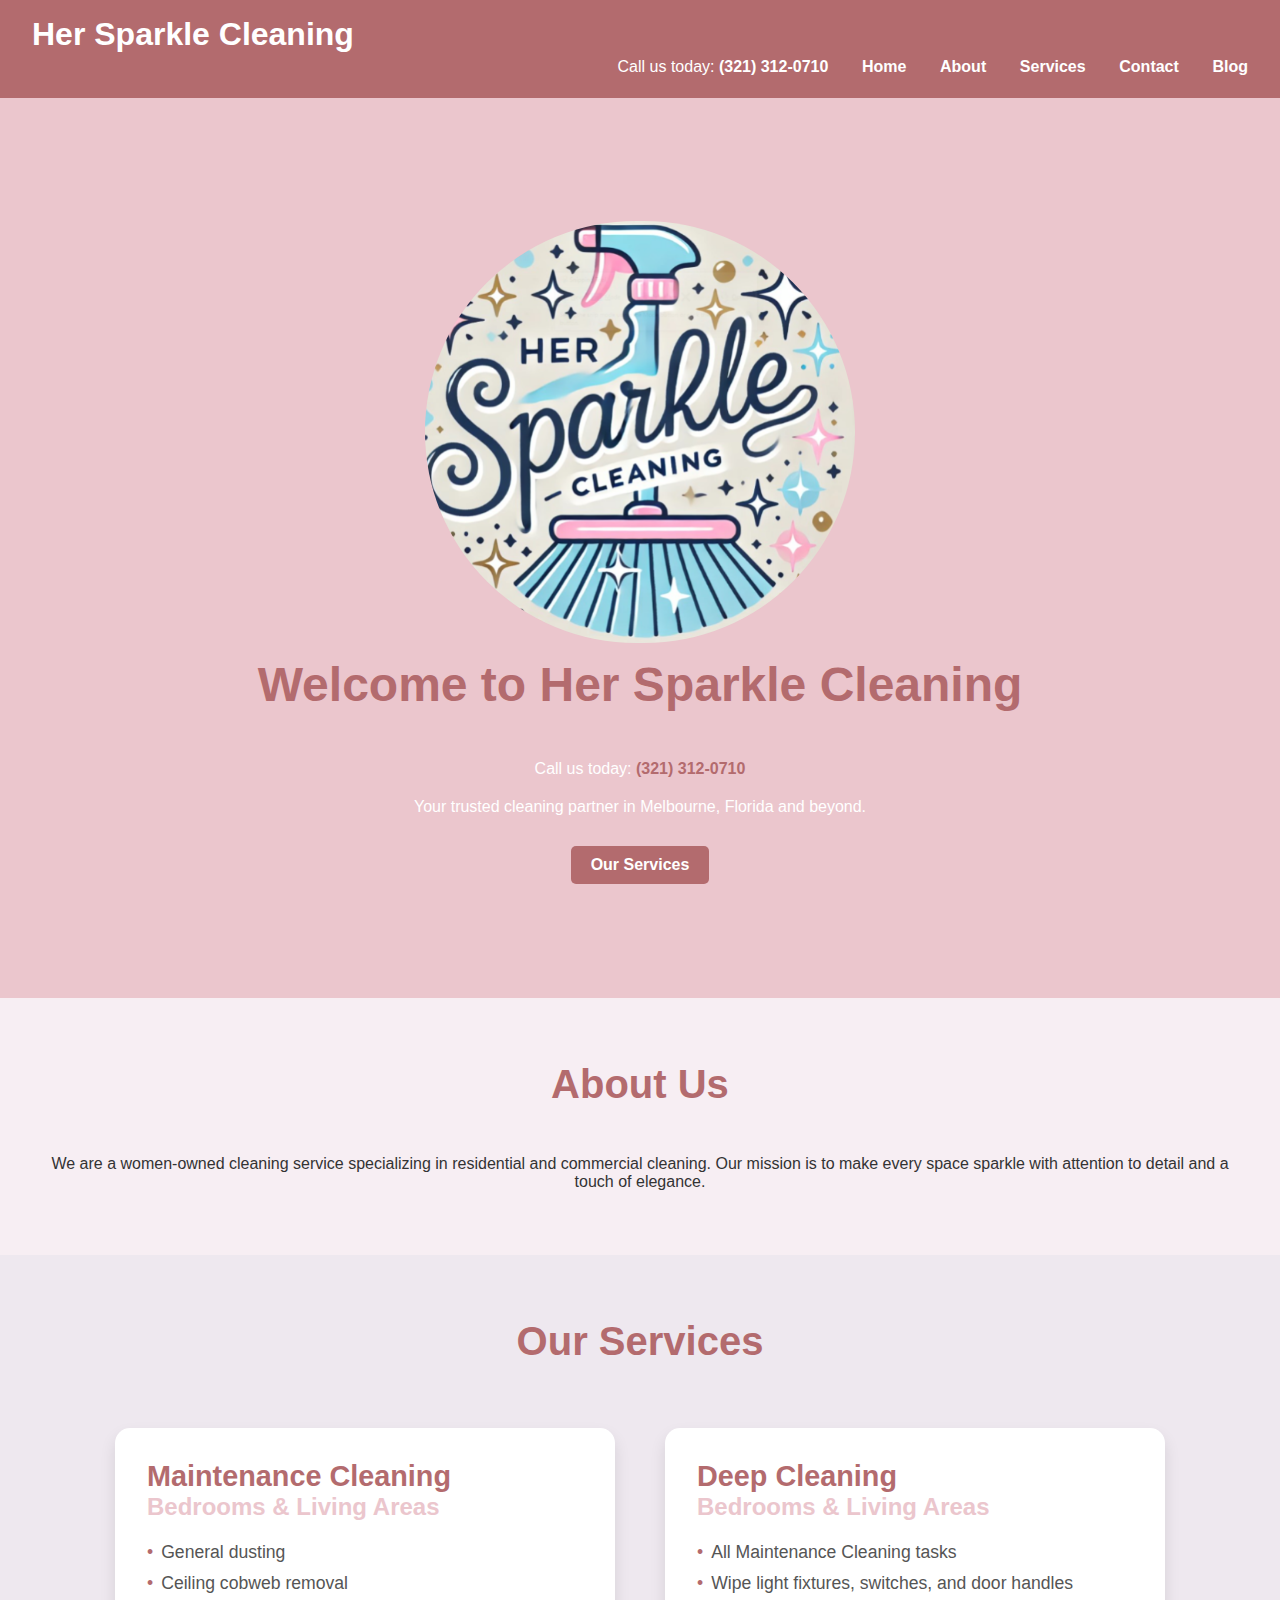
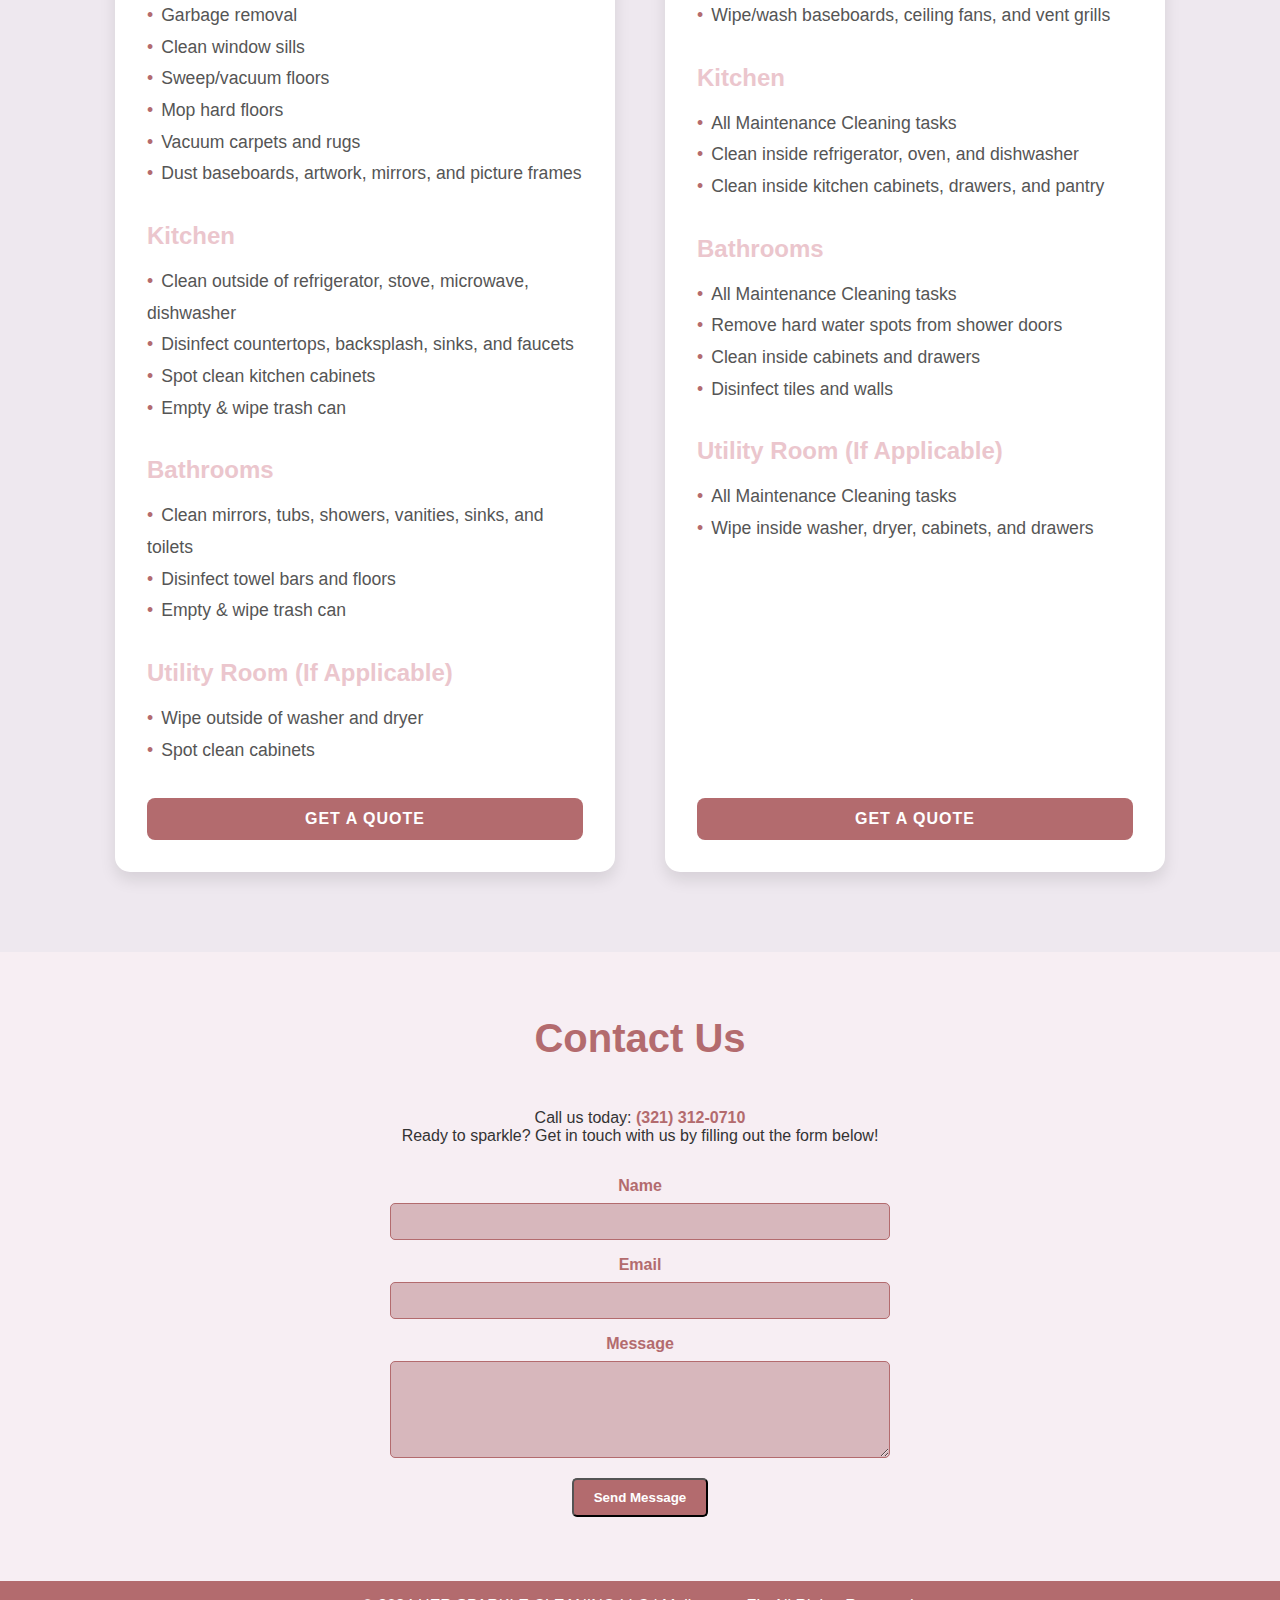
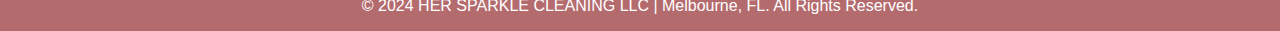
<file: index.html>
<!DOCTYPE html>
<html lang="en">
<head>
    <meta charset="UTF-8">
    <meta name="description" content="Her Sparkle Cleaning provides premium residential and commercial cleaning services across Melbourne, Florida, with attention to detail and a touch of elegance.">
    <meta http-equiv="X-UA-Compatible" content="ie=edge">
    <title>HerSparkleCleaning - Elegant Cleaning Services</title>
    <link rel="stylesheet" href="styles.css">
</head>
<body>
    <header>
        <nav>
            <div class="logo">
                <h1>Her Sparkle Cleaning</h1>
            </div>
            <ul class="nav-links">
                <span>Call us today: <a href="tel:+13213120710" class="phone-number">(321) 312-0710</a></span>
                <li><a href="#home">Home</a></li>
                <li><a href="#about">About</a></li>
                <li><a href="#services">Services</a></li>
                <li><a href="#contact">Contact</a></li>
                <li><a href="./blog_posts/blog.html">Blog</a></li>

            </ul>
            <div class="burger">
                <div class="line1"></div>
                <div class="line2"></div>
                <div class="line3"></div>
            </div>
        </nav>
    </header>
    

    <section id="home" class="hero">
        <div class="hero-content">
            <img src="images/hersparklelogo.jpg" alt="Her Sparkle Cleaning Logo" style="width: 50vh; height: auto; border-radius: 50vh; padding: 10px;" />
            <h2>Welcome to Her Sparkle Cleaning</h2>
            <span>Call us today: <a href="tel:+13213120710" class="phone-number">(321) 312-0710</a></span>

            <p>Your trusted cleaning partner in Melbourne, Florida and beyond.</p>
            <a href="#services" class="btn">Our Services</a>
        </div>
    </section>

    <section id="about" class="about">
        <h2>About Us</h2>
        <p>We are a women-owned cleaning service specializing in residential and commercial cleaning. Our mission is to make every space sparkle with attention to detail and a touch of elegance.</p>
    </section>

    <section id="services" class="services">
        <h2>Our Services</h2>
    
        <div class="service-cards-container">
            <!-- Maintenance Cleaning Card -->
            <div class="service-card modern-card">
                <h3>Maintenance Cleaning</h3>
                <div class="service-section">
                    <h4><i class="fas fa-bed"></i> Bedrooms & Living Areas</h4>
                    <ul>
                        <li>General dusting</li>
                        <li>Ceiling cobweb removal</li>
                        <li>Garbage removal</li>
                        <li>Clean window sills</li>
                        <li>Sweep/vacuum floors</li>
                        <li>Mop hard floors</li>
                        <li>Vacuum carpets and rugs</li>
                        <li>Dust baseboards, artwork, mirrors, and picture frames</li>
                    </ul>
                </div>
                <div class="service-section">
                    <h4><i class="fas fa-utensils"></i> Kitchen</h4>
                    <ul>
                        <li>Clean outside of refrigerator, stove, microwave, dishwasher</li>
                        <li>Disinfect countertops, backsplash, sinks, and faucets</li>
                        <li>Spot clean kitchen cabinets</li>
                        <li>Empty & wipe trash can</li>
                    </ul>
                </div>
                <div class="service-section">
                    <h4><i class="fas fa-bath"></i> Bathrooms</h4>
                    <ul>
                        <li>Clean mirrors, tubs, showers, vanities, sinks, and toilets</li>
                        <li>Disinfect towel bars and floors</li>
                        <li>Empty & wipe trash can</li>
                    </ul>
                </div>
                <div class="service-section">
                    <h4><i class="fas fa-washer"></i> Utility Room (If Applicable)</h4>
                    <ul>
                        <li>Wipe outside of washer and dryer</li>
                        <li>Spot clean cabinets</li>
                    </ul>
                </div>
                <a href="#contact" class="btn-quote">Get a Quote</a>
            </div>
    
            <!-- Deep Cleaning Card -->
            <div class="service-card modern-card">
                <h3>Deep Cleaning</h3>
                <div class="service-section">
                    <h4><i class="fas fa-bed"></i> Bedrooms & Living Areas</h4>
                    <ul>
                        <li>All Maintenance Cleaning tasks</li>
                        <li>Wipe light fixtures, switches, and door handles</li>
                        <li>Wipe/wash baseboards, ceiling fans, and vent grills</li>
                    </ul>
                </div>
                <div class="service-section">
                    <h4><i class="fas fa-utensils"></i> Kitchen</h4>
                    <ul>
                        <li>All Maintenance Cleaning tasks</li>
                        <li>Clean inside refrigerator, oven, and dishwasher</li>
                        <li>Clean inside kitchen cabinets, drawers, and pantry</li>
                    </ul>
                </div>
                <div class="service-section">
                    <h4><i class="fas fa-bath"></i> Bathrooms</h4>
                    <ul>
                        <li>All Maintenance Cleaning tasks</li>
                        <li>Remove hard water spots from shower doors</li>
                        <li>Clean inside cabinets and drawers</li>
                        <li>Disinfect tiles and walls</li>
                    </ul>
                </div>
                <div class="service-section">
                    <h4><i class="fas fa-washer"></i> Utility Room (If Applicable)</h4>
                    <ul>
                        <li>All Maintenance Cleaning tasks</li>
                        <li>Wipe inside washer, dryer, cabinets, and drawers</li>
                    </ul>
                </div>
                <a href="#contact" class="btn-quote">Get a Quote</a>
            </div>
        </div>
    </section>
    
    
    
        
    

    <section id="contact" class="contact">
        <h2>Contact Us</h2>
        <span>Call us today: <a href="tel:+13213120710" class="phone-number">(321) 312-0710</a></span>

        <p>Ready to sparkle? Get in touch with us by filling out the form below!</p>
        <form action="mailto:info@hersparklecleaning.com" method="post" enctype="text/plain">
            <div class="form-group">
                <label for="name">Name</label>
                <input type="text" id="name" name="name" required>
            </div>
            <div class="form-group">
                <label for="email">Email</label>
                <input type="email" id="email" name="email" required>
            </div>
            <div class="form-group">
                <label for="message">Message</label>
                <textarea id="message" name="message" rows="5" required></textarea>
            </div>
            <button type="submit" class="btn-contact">Send Message</button>
        </form>
    </section>

    <footer>
        <p>&copy; 2024 HER SPARKLE CLEANING LLC | Melbourne, FL. All Rights Reserved.</p>
    </footer>
    

    <script src="script.js"></script>
</body>
</html>
</file>
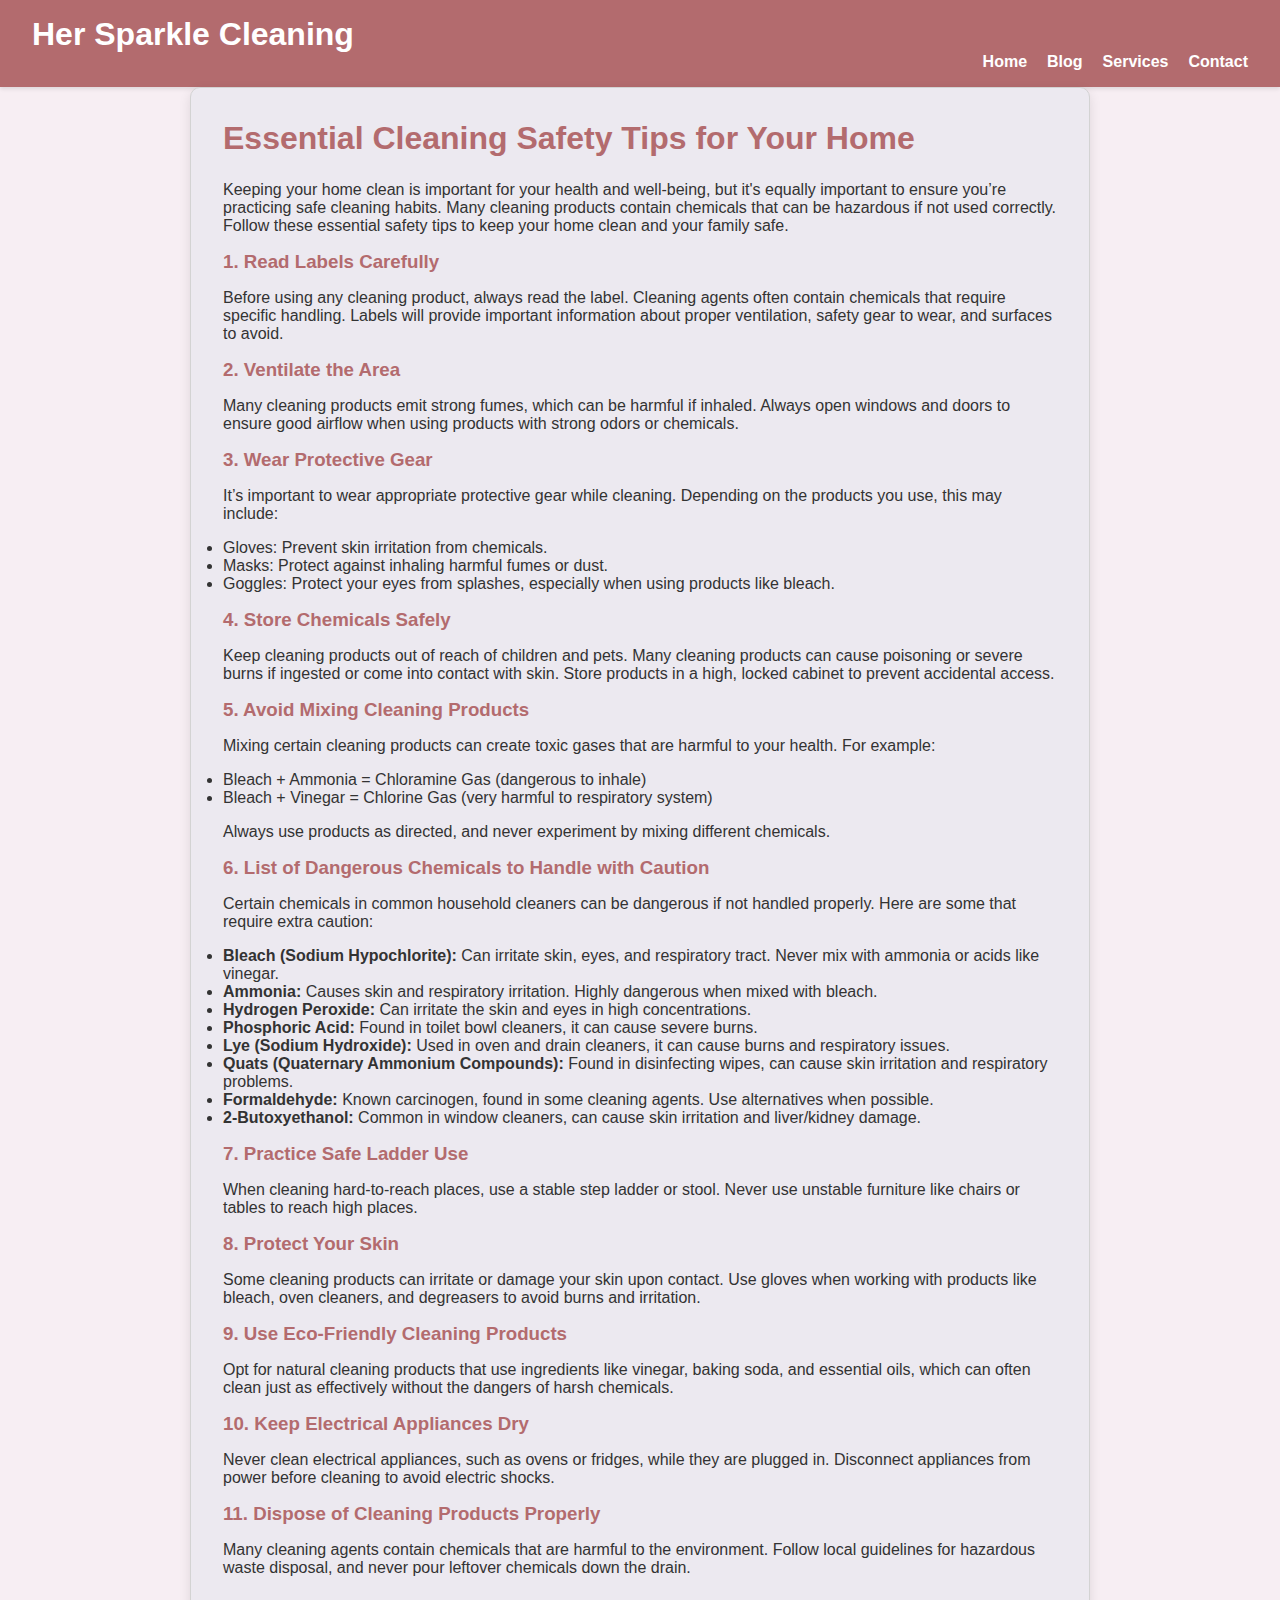
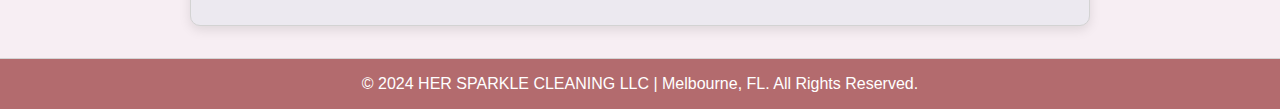
<file: blog_posts/cleaning-safety-tips.html>
<!DOCTYPE html>
<html lang="en">
<head>
    <meta charset="UTF-8">
    <meta name="viewport" content="width=device-width, initial-scale=1.0">
    <meta http-equiv="X-UA-Compatible" content="ie=edge">
    <title>Essential Cleaning Safety Tips for Your Home</title>
    <meta property="og:image" content="../images/cleaning-safety-tips.jpg"> <!-- Image link -->
    <meta name="category" content="cleaning-safety"> <!-- Category meta tag -->

    <link rel="stylesheet" href="./blog-posts.css">
</head>
<body>

    <header>
        <nav>
            <div class="logo">
                <h1>Her Sparkle Cleaning</h1>
            </div>
            <ul class="nav-links">
                <li><a href="../index.html">Home</a></li>
                <li><a href="./blog.html">Blog</a></li> <!-- Link back to the blog page -->
                <li><a href="../index.html#services">Services</a></li>
                <li><a href="../index.html#contact">Contact</a></li>
            </ul>
        </nav>
    </header>

    <section class="blog-post">
        <div class="container">
            <h2>Essential Cleaning Safety Tips for Your Home</h2>
            <p class="excerpt">Keeping your home clean is important for your health and well-being, but it's equally important to ensure you’re practicing safe cleaning habits. Many cleaning products contain chemicals that can be hazardous if not used correctly. Follow these essential safety tips to keep your home clean and your family safe.</p>
            
            <h3>1. Read Labels Carefully</h3>
            <p>Before using any cleaning product, always read the label. Cleaning agents often contain chemicals that require specific handling. Labels will provide important information about proper ventilation, safety gear to wear, and surfaces to avoid.</p>

            <h3>2. Ventilate the Area</h3>
            <p>Many cleaning products emit strong fumes, which can be harmful if inhaled. Always open windows and doors to ensure good airflow when using products with strong odors or chemicals.</p>

            <h3>3. Wear Protective Gear</h3>
            <p>It’s important to wear appropriate protective gear while cleaning. Depending on the products you use, this may include:</p>
            <ul>
                <li>Gloves: Prevent skin irritation from chemicals.</li>
                <li>Masks: Protect against inhaling harmful fumes or dust.</li>
                <li>Goggles: Protect your eyes from splashes, especially when using products like bleach.</li>
            </ul>

            <h3>4. Store Chemicals Safely</h3>
            <p>Keep cleaning products out of reach of children and pets. Many cleaning products can cause poisoning or severe burns if ingested or come into contact with skin. Store products in a high, locked cabinet to prevent accidental access.</p>

            <h3>5. Avoid Mixing Cleaning Products</h3>
            <p>Mixing certain cleaning products can create toxic gases that are harmful to your health. For example:</p>
            <ul>
                <li>Bleach + Ammonia = Chloramine Gas (dangerous to inhale)</li>
                <li>Bleach + Vinegar = Chlorine Gas (very harmful to respiratory system)</li>
            </ul>
            <p>Always use products as directed, and never experiment by mixing different chemicals.</p>

            <h3>6. List of Dangerous Chemicals to Handle with Caution</h3>
            <p>Certain chemicals in common household cleaners can be dangerous if not handled properly. Here are some that require extra caution:</p>
            <ul>
                <li><strong>Bleach (Sodium Hypochlorite):</strong> Can irritate skin, eyes, and respiratory tract. Never mix with ammonia or acids like vinegar.</li>
                <li><strong>Ammonia:</strong> Causes skin and respiratory irritation. Highly dangerous when mixed with bleach.</li>
                <li><strong>Hydrogen Peroxide:</strong> Can irritate the skin and eyes in high concentrations.</li>
                <li><strong>Phosphoric Acid:</strong> Found in toilet bowl cleaners, it can cause severe burns.</li>
                <li><strong>Lye (Sodium Hydroxide):</strong> Used in oven and drain cleaners, it can cause burns and respiratory issues.</li>
                <li><strong>Quats (Quaternary Ammonium Compounds):</strong> Found in disinfecting wipes, can cause skin irritation and respiratory problems.</li>
                <li><strong>Formaldehyde:</strong> Known carcinogen, found in some cleaning agents. Use alternatives when possible.</li>
                <li><strong>2-Butoxyethanol:</strong> Common in window cleaners, can cause skin irritation and liver/kidney damage.</li>
            </ul>

            <h3>7. Practice Safe Ladder Use</h3>
            <p>When cleaning hard-to-reach places, use a stable step ladder or stool. Never use unstable furniture like chairs or tables to reach high places.</p>

            <h3>8. Protect Your Skin</h3>
            <p>Some cleaning products can irritate or damage your skin upon contact. Use gloves when working with products like bleach, oven cleaners, and degreasers to avoid burns and irritation.</p>

            <h3>9. Use Eco-Friendly Cleaning Products</h3>
            <p>Opt for natural cleaning products that use ingredients like vinegar, baking soda, and essential oils, which can often clean just as effectively without the dangers of harsh chemicals.</p>

            <h3>10. Keep Electrical Appliances Dry</h3>
            <p>Never clean electrical appliances, such as ovens or fridges, while they are plugged in. Disconnect appliances from power before cleaning to avoid electric shocks.</p>

            <h3>11. Dispose of Cleaning Products Properly</h3>
            <p>Many cleaning agents contain chemicals that are harmful to the environment. Follow local guidelines for hazardous waste disposal, and never pour leftover chemicals down the drain.</p>

        </div>
    </section>

    <footer>
        <p>&copy; 2024 HER SPARKLE CLEANING LLC | Melbourne, FL. All Rights Reserved.</p>
    </footer>

</body>
</html>
</file>
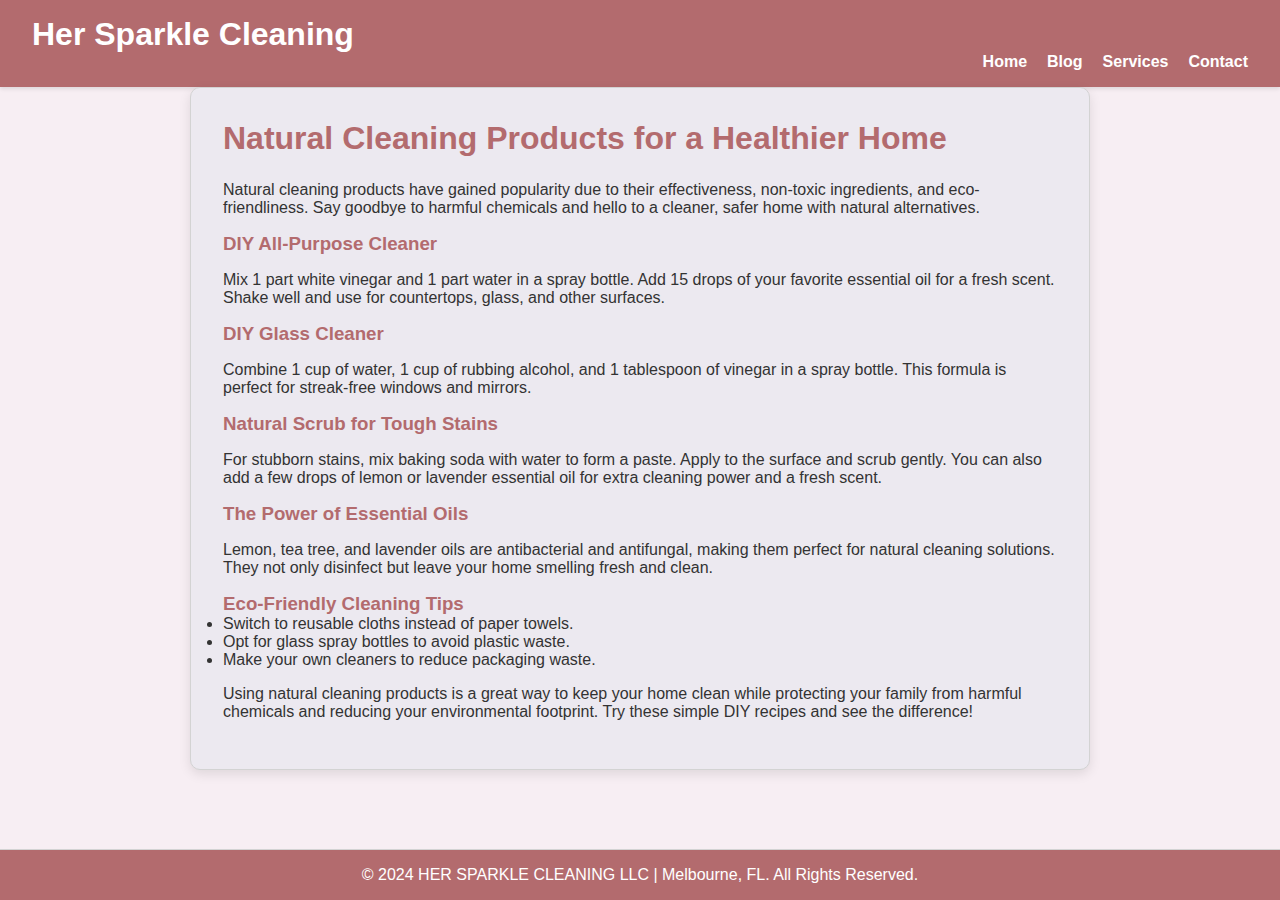
<file: blog_posts/natural-cleaning-products.html>
<!DOCTYPE html>
<html lang="en">
<head>
    <meta charset="UTF-8">
    <meta name="viewport" content="width=device-width, initial-scale=1.0">
    <meta http-equiv="X-UA-Compatible" content="ie=edge">
    <title>Natural Cleaning Products for a Healthier Home</title>
    <meta property="og:image" content="../images/natural-cleaning-products.jpg"> <!-- Image link -->
    <link rel="stylesheet" href="./blog-posts.css">
    <meta name="category" content="cleaning-products"> <!-- Category meta tag -->
</head>
<body>

    <header>
        <nav>
            <div class="logo">
                <h1>Her Sparkle Cleaning</h1>
            </div>
            <ul class="nav-links">
                <li><a href="../index.html">Home</a></li>
                <li><a href="./blog.html">Blog</a></li> <!-- Link back to the blog page -->
                <li><a href="../index.html#services">Services</a></li>
                <li><a href="../index.html#contact">Contact</a></li>
            </ul>
        </nav>
    </header>

    <section class="blog-post">
        <div class="container">
            <h2 div="title">Natural Cleaning Products for a Healthier Home</h2>
            <p class="excerpt"> Natural cleaning products have gained popularity due to their effectiveness, non-toxic ingredients, and eco-friendliness. Say goodbye to harmful chemicals and hello to a cleaner, safer home with natural alternatives.</p>
            
            <h3>DIY All-Purpose Cleaner</h3>
            <p>Mix 1 part white vinegar and 1 part water in a spray bottle. Add 15 drops of your favorite essential oil for a fresh scent. Shake well and use for countertops, glass, and other surfaces.</p>

            <h3>DIY Glass Cleaner</h3>
            <p>Combine 1 cup of water, 1 cup of rubbing alcohol, and 1 tablespoon of vinegar in a spray bottle. This formula is perfect for streak-free windows and mirrors.</p>

            <h3>Natural Scrub for Tough Stains</h3>
            <p>For stubborn stains, mix baking soda with water to form a paste. Apply to the surface and scrub gently. You can also add a few drops of lemon or lavender essential oil for extra cleaning power and a fresh scent.</p>

            <h3>The Power of Essential Oils</h3>
            <p>Lemon, tea tree, and lavender oils are antibacterial and antifungal, making them perfect for natural cleaning solutions. They not only disinfect but leave your home smelling fresh and clean.</p>

            <h3>Eco-Friendly Cleaning Tips</h3>
            <ul>
                <li>Switch to reusable cloths instead of paper towels.</li>
                <li>Opt for glass spray bottles to avoid plastic waste.</li>
                <li>Make your own cleaners to reduce packaging waste.</li>
            </ul>

            <p>Using natural cleaning products is a great way to keep your home clean while protecting your family from harmful chemicals and reducing your environmental footprint. Try these simple DIY recipes and see the difference!</p>
        </div>
    </section>

    <footer>
        <p>&copy; 2024 HER SPARKLE CLEANING LLC | Melbourne, FL. All Rights Reserved.</p>
    </footer>

</body>
</html>
</file>
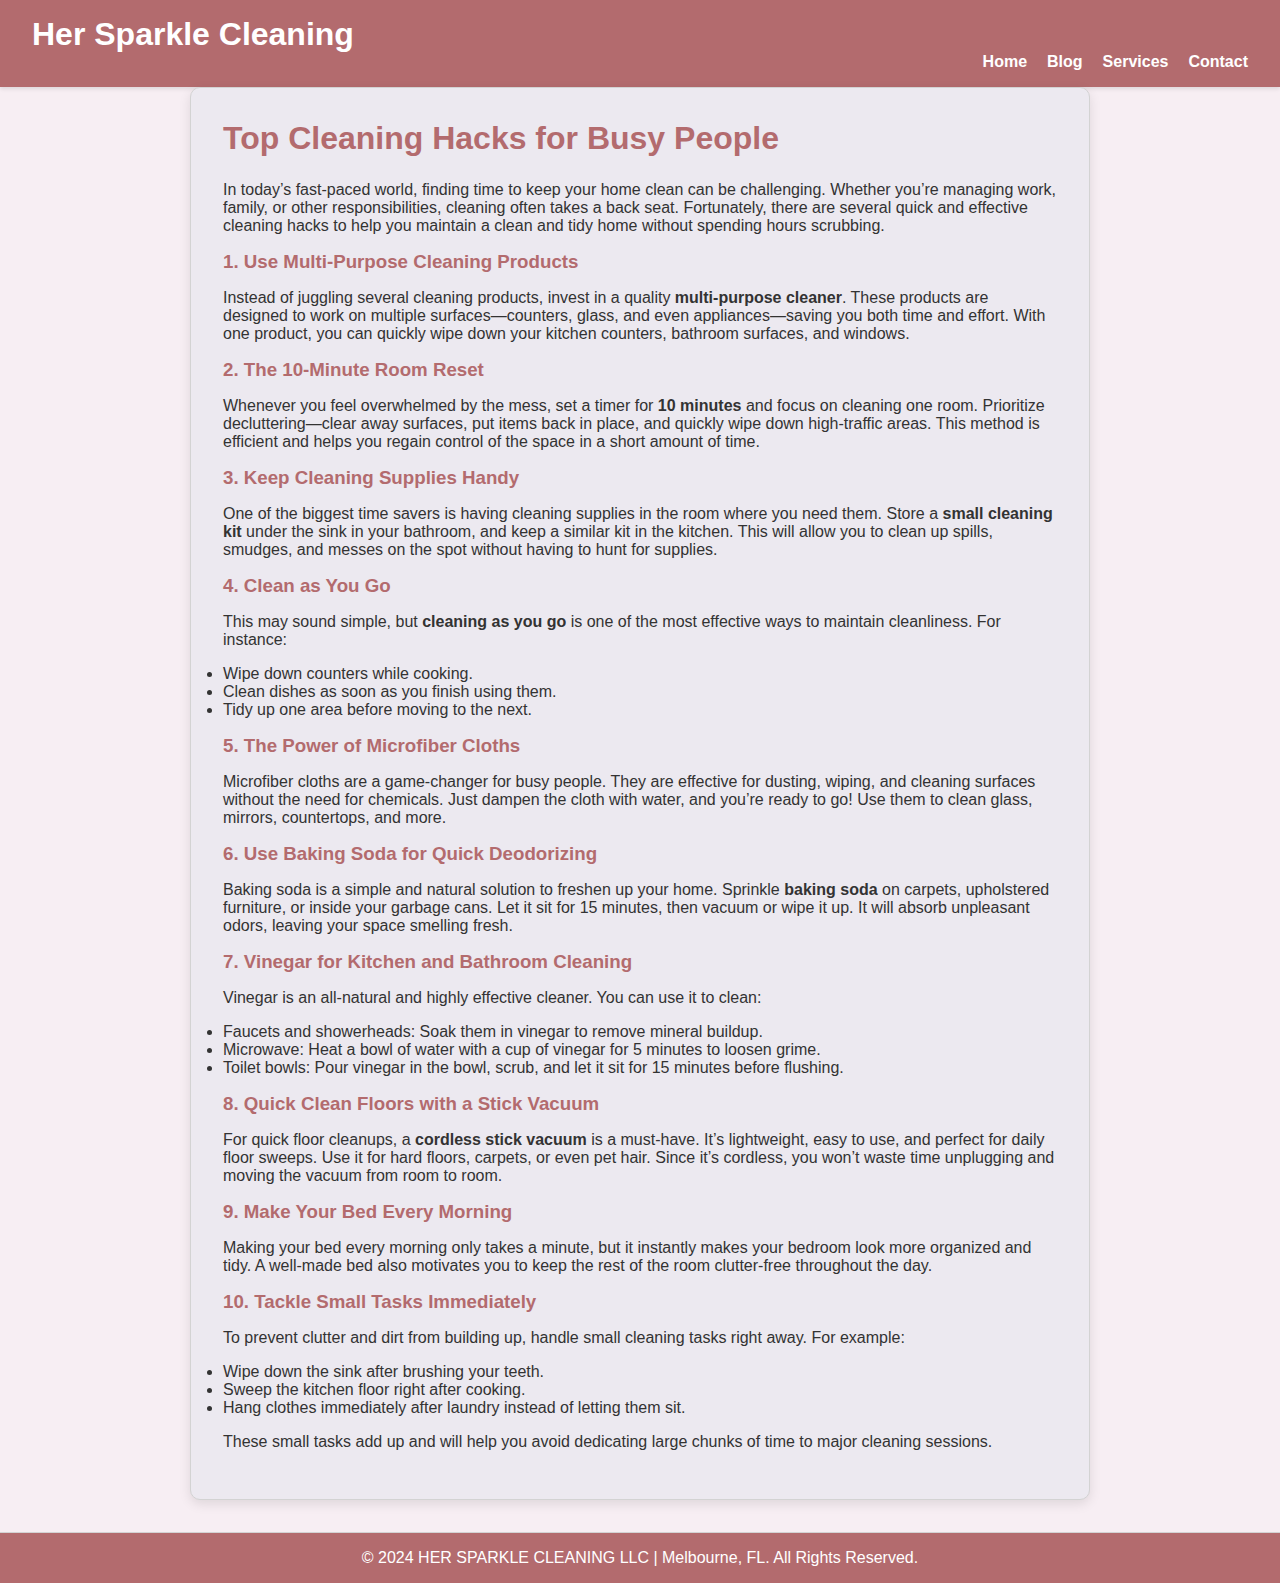
<file: blog_posts/top-cleaning-hacks.html>
<!DOCTYPE html>
<html lang="en">
<head>
    <meta charset="UTF-8">
    <meta name="viewport" content="width=device-width, initial-scale=1.0">
    <meta http-equiv="X-UA-Compatible" content="ie=edge">
    <title>Top Cleaning Hacks for Busy People</title>
    <meta property="og:image" content="../images/top-cleaning-hacks.jpg"> <!-- Image link -->
    <link rel="stylesheet" href="./blog-posts.css">
    <meta name="category" content="cleaning-hacks"> <!-- Category meta tag -->

</head>
<body>

    <header>
        <nav>
            <div class="logo">
                <h1>Her Sparkle Cleaning</h1>
            </div>
            <ul class="nav-links">
                <li><a href="../index.html">Home</a></li>
                <li><a href="./blog.html">Blog</a></li> <!-- Link back to the blog page -->
                <li><a href="../index.html#services">Services</a></li>
                <li><a href="../index.html#contact">Contact</a></li>
            </ul>
        </nav>
    </header>

    <section class="blog-post">
        <div class="container">
            <h2>Top Cleaning Hacks for Busy People</h2>
            <p class="excerpt">In today’s fast-paced world, finding time to keep your home clean can be challenging. Whether you’re managing work, family, or other responsibilities, cleaning often takes a back seat. Fortunately, there are several quick and effective cleaning hacks to help you maintain a clean and tidy home without spending hours scrubbing.</p>

            <h3>1. Use Multi-Purpose Cleaning Products</h3>
            <p>Instead of juggling several cleaning products, invest in a quality <strong>multi-purpose cleaner</strong>. These products are designed to work on multiple surfaces—counters, glass, and even appliances—saving you both time and effort. With one product, you can quickly wipe down your kitchen counters, bathroom surfaces, and windows.</p>

            <h3>2. The 10-Minute Room Reset</h3>
            <p>Whenever you feel overwhelmed by the mess, set a timer for <strong>10 minutes</strong> and focus on cleaning one room. Prioritize decluttering—clear away surfaces, put items back in place, and quickly wipe down high-traffic areas. This method is efficient and helps you regain control of the space in a short amount of time.</p>

            <h3>3. Keep Cleaning Supplies Handy</h3>
            <p>One of the biggest time savers is having cleaning supplies in the room where you need them. Store a <strong>small cleaning kit</strong> under the sink in your bathroom, and keep a similar kit in the kitchen. This will allow you to clean up spills, smudges, and messes on the spot without having to hunt for supplies.</p>

            <h3>4. Clean as You Go</h3>
            <p>This may sound simple, but <strong>cleaning as you go</strong> is one of the most effective ways to maintain cleanliness. For instance:</p>
            <ul>
                <li>Wipe down counters while cooking.</li>
                <li>Clean dishes as soon as you finish using them.</li>
                <li>Tidy up one area before moving to the next.</li>
            </ul>

            <h3>5. The Power of Microfiber Cloths</h3>
            <p>Microfiber cloths are a game-changer for busy people. They are effective for dusting, wiping, and cleaning surfaces without the need for chemicals. Just dampen the cloth with water, and you’re ready to go! Use them to clean glass, mirrors, countertops, and more.</p>

            <h3>6. Use Baking Soda for Quick Deodorizing</h3>
            <p>Baking soda is a simple and natural solution to freshen up your home. Sprinkle <strong>baking soda</strong> on carpets, upholstered furniture, or inside your garbage cans. Let it sit for 15 minutes, then vacuum or wipe it up. It will absorb unpleasant odors, leaving your space smelling fresh.</p>

            <h3>7. Vinegar for Kitchen and Bathroom Cleaning</h3>
            <p>Vinegar is an all-natural and highly effective cleaner. You can use it to clean:</p>
            <ul>
                <li>Faucets and showerheads: Soak them in vinegar to remove mineral buildup.</li>
                <li>Microwave: Heat a bowl of water with a cup of vinegar for 5 minutes to loosen grime.</li>
                <li>Toilet bowls: Pour vinegar in the bowl, scrub, and let it sit for 15 minutes before flushing.</li>
            </ul>

            <h3>8. Quick Clean Floors with a Stick Vacuum</h3>
            <p>For quick floor cleanups, a <strong>cordless stick vacuum</strong> is a must-have. It’s lightweight, easy to use, and perfect for daily floor sweeps. Use it for hard floors, carpets, or even pet hair. Since it’s cordless, you won’t waste time unplugging and moving the vacuum from room to room.</p>

            <h3>9. Make Your Bed Every Morning</h3>
            <p>Making your bed every morning only takes a minute, but it instantly makes your bedroom look more organized and tidy. A well-made bed also motivates you to keep the rest of the room clutter-free throughout the day.</p>

            <h3>10. Tackle Small Tasks Immediately</h3>
            <p>To prevent clutter and dirt from building up, handle small cleaning tasks right away. For example:</p>
            <ul>
                <li>Wipe down the sink after brushing your teeth.</li>
                <li>Sweep the kitchen floor right after cooking.</li>
                <li>Hang clothes immediately after laundry instead of letting them sit.</li>
            </ul>

            <p>These small tasks add up and will help you avoid dedicating large chunks of time to major cleaning sessions.</p>
        </div>
    </section>

    <footer>
        <p>&copy; 2024 HER SPARKLE CLEANING LLC | Melbourne, FL. All Rights Reserved.</p>
    </footer>

</body>
</html>
</file>
<file: styles.css>
* {
    margin: 0;
    padding: 0;
    box-sizing: border-box;
}

body {
    font-family: 'Arial', sans-serif;
    background-color: #f7eef3; /* Background soft pink */
    color: #333;
}

/* Color Palette */
:root {
    --primary-color: #b36b6e;  /* Deep pink */
    --secondary-color: #ebc6cd;  /* Soft pink */
    --accent-color: #d7b7bc;  /* Pale pink */
    --light-color: #eee8ef;  /* Very light pink */
    --white-color: #ece9f0;  /* Subtle white */
}

header {
    background-color: var(--primary-color);
    padding: 1rem 2rem;
    color: white;
}

.logo h1 {
    font-size: 2rem;
    font-weight: bold;
}

.nav-links {
    list-style: none;
    display: flex;
    justify-content: flex-end;
}

.nav-links li {
    margin-left: 20px;
}

.nav-links a {
    text-decoration: none;
    color: white;
    font-weight: bold;
}

.burger {
    display: none;
}

.hero {
    background-color: var(--secondary-color);
    height: 100vh;
    display: flex;
    justify-content: center;
    align-items: center;
    text-align: center;
    color: white;
}

.hero h2 {
    font-size: 3rem;
}

.hero p {
    margin: 20px 0;
}

.btn {
    background-color: var(--white-color);
    color: var(--primary-color);
    padding: 10px 20px;
    text-decoration: none;
    border-radius: 5px;
    font-weight: bold;
    transition: background-color 0.3s ease;
}

.btn:hover {
    background-color: var(--accent-color);
    color: var(--primary-color);
}

.about, .services, .contact {
    padding: 4rem 2rem;
    text-align: center;
}

.service-card {
    background-color: var(--light-color);
    margin: 1rem;
    padding: 2rem;
    border-radius: 10px;
    box-shadow: 0 4px 8px rgba(0, 0, 0, 0.1);
    display: inline-block;
    width: 30%;
    text-align: center;
}

.service-card h3 {
    color: var(--primary-color);
}

/* Contact Form Styles */
.contact form {
    display: flex;
    flex-direction: column;
    align-items: center;
    margin-top: 2rem;
}

.form-group {
    margin-bottom: 1rem;
    width: 100%;
    max-width: 500px;
}

.form-group label {
    display: block;
    font-weight: bold;
    color: var(--primary-color);
    margin-bottom: 0.5rem;
}

.form-group input, .form-group textarea {
    width: 100%;
    padding: 10px;
    border: 1px solid var(--primary-color);
    border-radius: 5px;
    background-color: var(--accent-color);
}

.btn-contact {
    background-color: var(--primary-color);
    color: white;
    padding: 10px 20px;
    text-decoration: none;
    border-radius: 5px;
    font-weight: bold;
    cursor: pointer;
    transition: background-color 0.3s ease;
}

.btn-contact:hover {
    background-color: var(--secondary-color);
}

footer {
    background-color: var(--primary-color);
    color: white;
    text-align: center;
    padding: 1rem 0;
}

/* Mobile Styles */
@media (max-width: 768px) {
    .nav-links {
        position: absolute;
        right: 0;
        height: 100vh;
        top: 0;
        background-color: var(--primary-color);
        display: flex;
        flex-direction: column;
        align-items: center;
        justify-content: center;
        width: 100%;
        transform: translateX(100%);
        transition: transform 0.5s ease-in;
    }

    .nav-active {
        transform: translateX(0%);
    }

    .nav-links li {
        opacity: 0;
    }

    .nav-links li:nth-child(1) {
        transition: opacity 0.5s ease 0.2s;
    }

    .nav-links li:nth-child(2) {
        transition: opacity 0.5s ease 0.3s;
    }

    .nav-links li:nth-child(3) {
        transition: opacity 0.5s ease 0.4s;
    }

    .nav-links li:nth-child(4) {
        transition: opacity 0.5s ease 0.5s;
    }

    .nav-links li {
        opacity: 1;
    }

    .burger {
        display: block;
        cursor: pointer;
    }

    .burger div {
        width: 25px;
        height: 3px;
        background-color: white;
        margin: 5px;
        transition: all 0.3s ease;
    }

    /* Burger animation */
    .toggle .line1 {
        transform: rotate(-45deg) translate(-5px, 6px);
    }

    .toggle .line2 {
        opacity: 0;
    }

    .toggle .line3 {
        transform: rotate(45deg) translate(-5px, -6px);
    }
}

@keyframes navLinkFade {
    from {
        opacity: 0;
        transform: translateX(50px);
    }
    to {
        opacity: 1;
        transform: translateX(0);
    }
}


/* General Service Section Styles */
#services {
    padding: 4rem 2rem;
    text-align: center;
    background-color: var(--light-color);
}

h2 {
    font-size: 2.5rem;
    margin-bottom: 3rem;
    color: var(--primary-color);
}

/* General Service Section Styles */
#services {
    padding: 4rem 2rem;
    text-align: center;
    background-color: var(--light-color);
}

h2 {
    font-size: 2.5rem;
    margin-bottom: 3rem;
    color: var(--primary-color);
}

/* Flexbox Container for Service Cards */
.service-cards-container {
    display: flex;
    justify-content: center;
    gap: 2vh; /* Space between cards */
    flex-wrap: wrap; /* Ensures cards wrap on smaller screens */
}

/* Modern Service Card Styles */
.service-card.modern-card {
    background-color: white;
    border-radius: 15px;
    padding: 2rem;
    box-shadow: 0 8px 16px rgba(0, 0, 0, 0.1);
    flex: 1 1 calc(50% - 20px); /* Ensures two cards side by side with space */
    display: flex;
    flex-direction: column;
    justify-content: space-between;
    text-align: left;
    cursor: pointer;
    min-height: 500px; /* Ensures equal height */
    max-width: 500px; /* Optional: Sets a max-width */
}

/* Styling for the Get a Quote Button */
.btn-quote {
    display: inline-block;
    padding: 12px 25px;
    background-color: var(--primary-color);
    color: white;
    text-transform: uppercase;
    text-align: center;
    border-radius: 8px;
    font-weight: bold;
    letter-spacing: 1px;
    transition: background-color 0.3s ease;
    margin-top: auto; /* Ensures the button stays at the bottom */
    text-decoration: none;
}

.btn-quote:hover {
    background-color: var(--secondary-color);
    color: var(--primary-color);
}

/* Service Section */
.service-section h4 {
    font-size: 1.5rem;
    color: var(--secondary-color);
    margin-bottom: 1rem;
}

ul {
    list-style: none;
    padding-left: 0;
    line-height: 1.8;
}

ul li::before {
    content: "•";
    color: var(--primary-color);
    padding-right: 8px;
}

.service-card ul {
    margin-bottom: 2rem;
    font-size: 1.1rem;
}

.service-card ul li {
    color: #555;
}

.service-details {
    display: none;
    margin-top: 1rem;
}

/* Responsive Design for Mobile */
@media (max-width: 768px) {
    .service-cards-container {
        flex-direction: column;
    }

    .service-card.modern-card {
        width: 100%;
        max-width: none;
        min-height: auto;
    }
}

.phone-number {
    color: #b36b6e; /* Initial color */
    font-weight: bold;
    text-decoration: none;
    transition: color 0.3s ease, transform 0.3s ease; /* Smooth transition */
}

.phone-number:hover {
    color: #ebc6cd; /* Change color on hover */
    transform: scale(1.1); /* Slightly enlarge on hover */
}

.service-card h3 {
    font-size: 1.8em; /* Adjust the size as necessary */
    font-weight: bold; /* Make it bold if desired */
}

/* Blog Page Styles */
/* General Styling */
body {
    font-family: 'Arial', sans-serif;
    background-color: #f7eef3;
    color: #333;
}

header {
    background-color: #b36b6e;
    padding: 1rem 2rem;
    color: white;
}

header .logo h1 {
    font-size: 2rem;
    font-weight: bold;
}

header .nav-links {
    list-style: none;
    display: flex;
    justify-content: flex-end;
}

header .nav-links li {
    margin-left: 20px;
}

header .nav-links a {
    text-decoration: none;
    color: white;
    font-weight: bold;
}

/* Featured Posts */
.featured-posts {
    display: flex;
    justify-content: center;
    gap: 20px;
    padding: 4rem 2rem;
}

.featured-posts .post {
    background-color: white;
    padding: 1rem;
    border-radius: 10px;
    box-shadow: 0 4px 8px rgba(0, 0, 0, 0.1);
    text-align: center;
    max-width: 500px;
}

.featured-posts .post img {
    width: 100%;
    border-radius: 10px;
}

.featured-posts .post h3 {
    margin-top: 1rem;
    color: #b36b6e;
}

/* Buttons */
.btn, .btn-read-more {
    display: inline-block;
    padding: 10px 20px;
    background-color: #b36b6e;
    color: white;
    text-decoration: none;
    border-radius: 5px;
    margin-top: 10px;
}

.btn:hover, .btn-read-more:hover {
    background-color: #ff1493;
}

/* Category Filter */
.category-filter {
    text-align: center;
    margin-bottom: 2rem;
}

.category-filter select {
    padding: 10px;
    font-size: 1rem;
    border: 1px solid #b36b6e;
    border-radius: 5px;
}

/* Blog Posts */
.blog-posts {
    display: flex;
    justify-content: center;
    gap: 20px;
    flex-wrap: wrap;
    padding: 4rem 2rem;
}

.blog-post {
    background-color: #eee8ef;
    padding: 1rem;
    border-radius: 10px;
    box-shadow: 0 4px 8px rgba(0, 0, 0, 0.1);
    max-width: 350px;
}

.blog-post img {
    width: 100%;
    border-radius: 10px;
}

.blog-post h3 {
    margin-top: 1rem;
    color: #b36b6e;
}

.blog-post p {
    margin: 1rem 0;
}

/* Pagination */
.pagination {
    text-align: center;
    margin: 2rem 0;
}

.pagination .page-number {
    margin: 0 5px;
    padding: 10px 15px;
    background-color: #b36b6e;
    color: white;
    text-decoration: none;
    border-radius: 5px;
}

.pagination .page-number:hover {
    background-color: #ff1493;
}

/* Related Posts */
.related-posts {
    padding: 2rem;
    background-color: #eee8ef;
    text-align: center;
}

.related-posts h3 {
    margin-bottom: 1rem;
    color: #b36b6e;
}

.related-posts .related-post {
    display: inline-block;
    margin: 1rem;
}

.related-posts .related-post img {
    width: 100px;
    height: 100px;
    border-radius: 50%;
}

.related-posts .related-post p {
    margin-top: 0.5rem;
    color: #333;
}

/* Footer */
footer {
    background-color: #b36b6e;
    color: white;
    text-align: center;
    padding: 1rem;
}
</file>
<file: blog_posts/blog-posts.css>
/* Global Reset */
* {
    margin: 0;
    padding: 0;
    box-sizing: border-box;
}

/* Global Styles */
body, html {
    font-family: 'Arial', sans-serif;
    height: 100%;
    margin: 0;
    display: flex;
    flex-direction: column;
    background-color: #f7eef3; /* Background soft pink */
    color: #333;
}

/* Color Palette Variables */
:root {
    --primary-color: #b36b6e;  /* Deep pink */
    --secondary-color: #ebc6cd;  /* Soft pink */
    --accent-color: #d7b7bc;  /* Pale pink */
    --light-color: #eee8ef;  /* Very light pink */
    --white-color: #ece9f0;  /* Subtle white */
    --border-color: #d3d3d3; /* Light grey for borders */
}

/* Header Styles */
header {
    background-color: var(--primary-color);
    padding: 1rem 2rem;
    color: white;
    box-shadow: 0 2px 4px rgba(0, 0, 0, 0.1); /* Adds subtle shadow to header */
}

.logo h1 {
    font-size: 2rem;
    font-weight: bold;
}

/* Navigation Styles */
.nav-links {
    list-style: none;
    display: flex;
    justify-content: flex-end;
}

.nav-links li {
    margin-left: 20px;
}

.nav-links a {
    text-decoration: none;
    color: white;
    font-weight: bold;
}

/* Centering Blog Post Content */
.container {
    max-width: 900px;
    margin: 0 auto; /* Centers the container horizontally */
    padding: 2rem;
    background-color: var(--white-color); /* Gives the container a defined background */
    border-radius: 10px;
    box-shadow: 0 4px 12px rgba(0, 0, 0, 0.1); /* Adds shadow for depth */
    border: 1px solid var(--border-color); /* Adds border for definition */
}

/* Blog Post Styles */
.blog-post {
    text-align: left;
    margin-bottom: 2rem;
    position: relative;
}

.blog-post h2 {
    font-size: 2rem;
    margin-bottom: 1.5rem;
    color: var(--primary-color);
}

.blog-post p {
    margin: 1rem 0;
}

/* Blog Post Images */
.blog-post img {
    width: 100%;
    border-radius: 10px;
    margin-bottom: 1rem;
}

/* Blog Post Titles */
.blog-post h3 {
    margin-top: 1rem;
    color: var(--primary-color);
}

/* Buttons */
.btn, .btn-read-more {
    display: inline-block;
    padding: 10px 20px;
    background-color: var(--primary-color);
    color: white;
    text-decoration: none;
    border-radius: 5px;
    transition: background-color 0.3s ease;
    position: relative;
    margin-top: 20px; /* Adds space between content and button */
}

.btn-read-more {
    margin-top: 10px;
}

.btn-read-more:hover, .btn:hover {
    background-color: #ff1493;
}

/* Footer Styles */
footer {
    background-color: var(--primary-color);
    color: white;
    text-align: center;
    padding: 1rem 0;
    margin-top: auto; /* Pushes the footer to the bottom */
    border-top: 1px solid var(--border-color); /* Adds border for separation */
}

/* Responsive Design for Mobile */
@media (max-width: 768px) {
    .blog-posts {
        flex-direction: column;
        align-items: center;
    }

    .nav-links {
        position: absolute;
        right: 0;
        height: 100vh;
        top: 0;
        background-color: var(--primary-color);
        display: flex;
        flex-direction: column;
        align-items: center;
        justify-content: center;
        width: 100%;
        transform: translateX(100%);
        transition: transform 0.5s ease-in;
    }

    .nav-active {
        transform: translateX(0%);
    }

    .burger {
        display: block;
        cursor: pointer;
    }

    /* Burger icon animation */
    .burger div {
        width: 25px;
        height: 3px;
        background-color: white;
        margin: 5px;
        transition: all 0.3s ease;
    }

    .toggle .line1 {
        transform: rotate(-45deg) translate(-5px, 6px);
    }

    .toggle .line2 {
        opacity: 0;
    }

    .toggle .line3 {
        transform: rotate(45deg) translate(-5px, -6px);
    }
}
</file>
